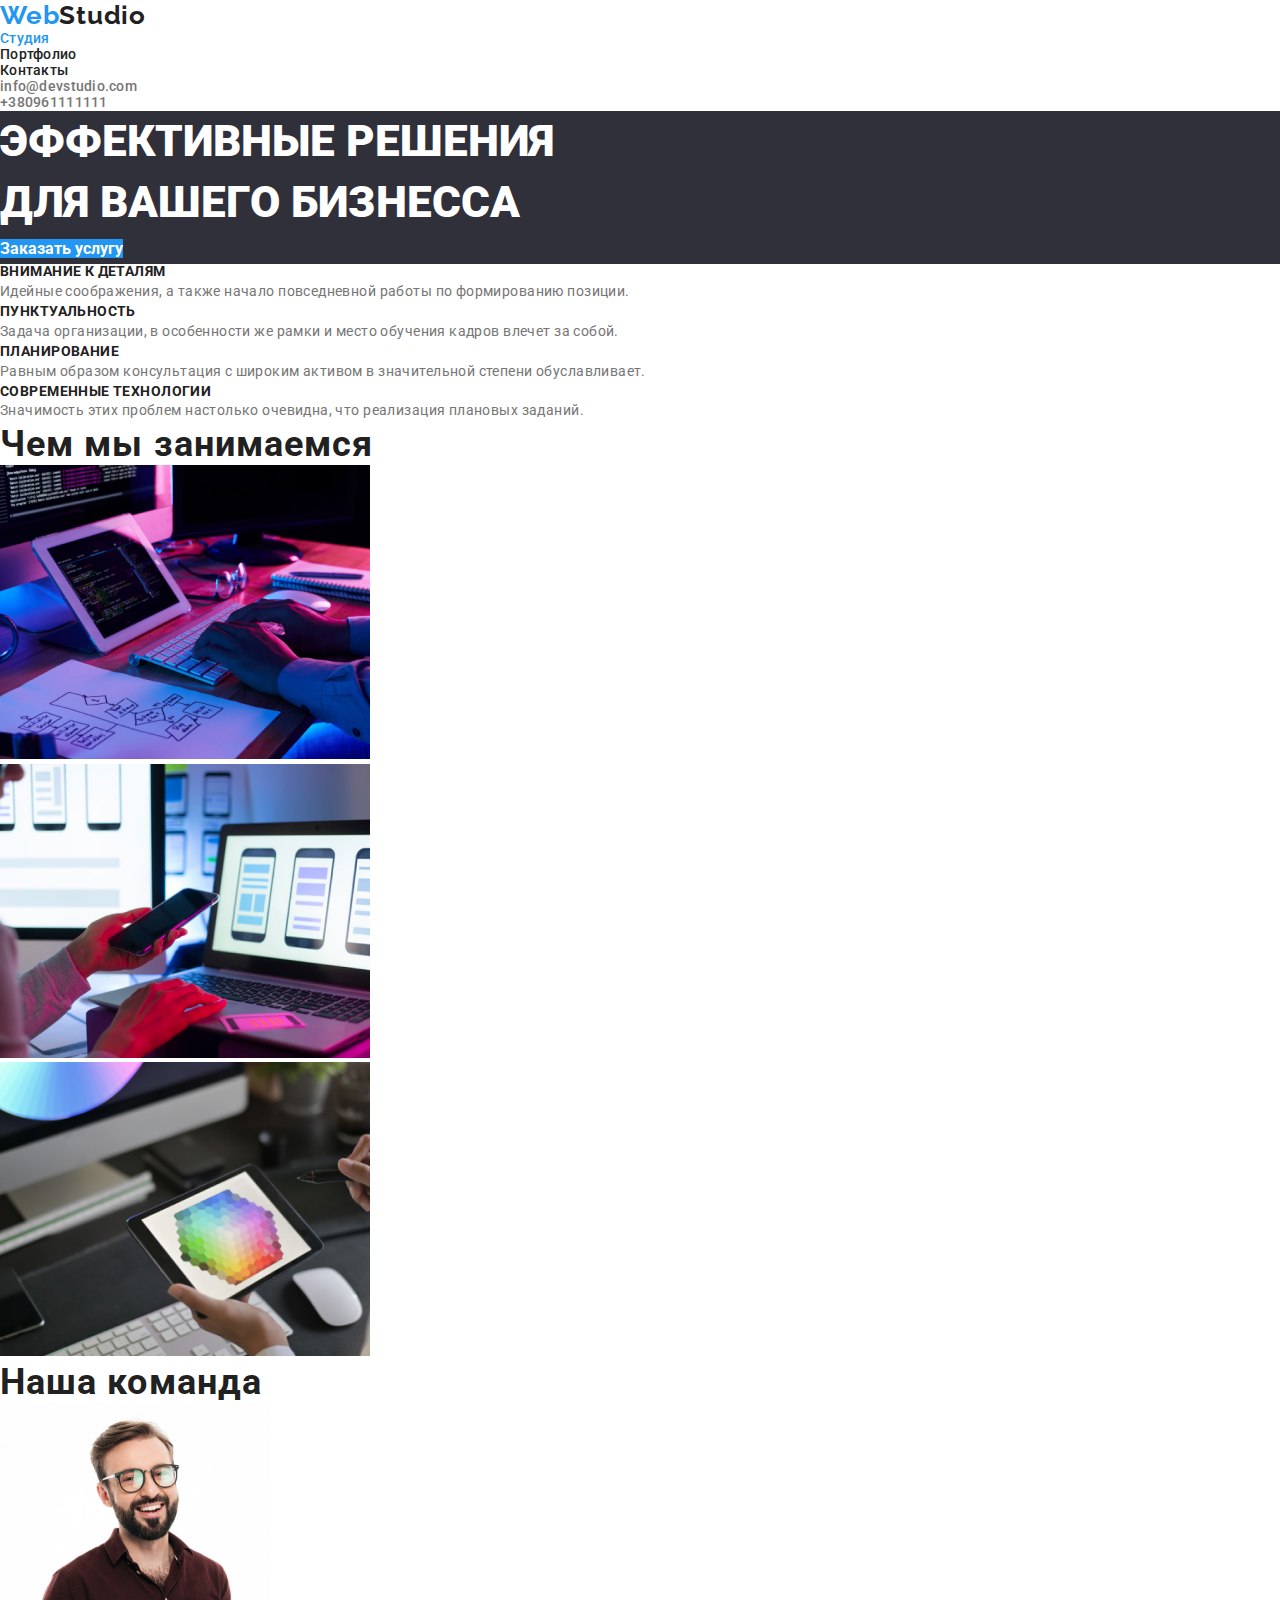
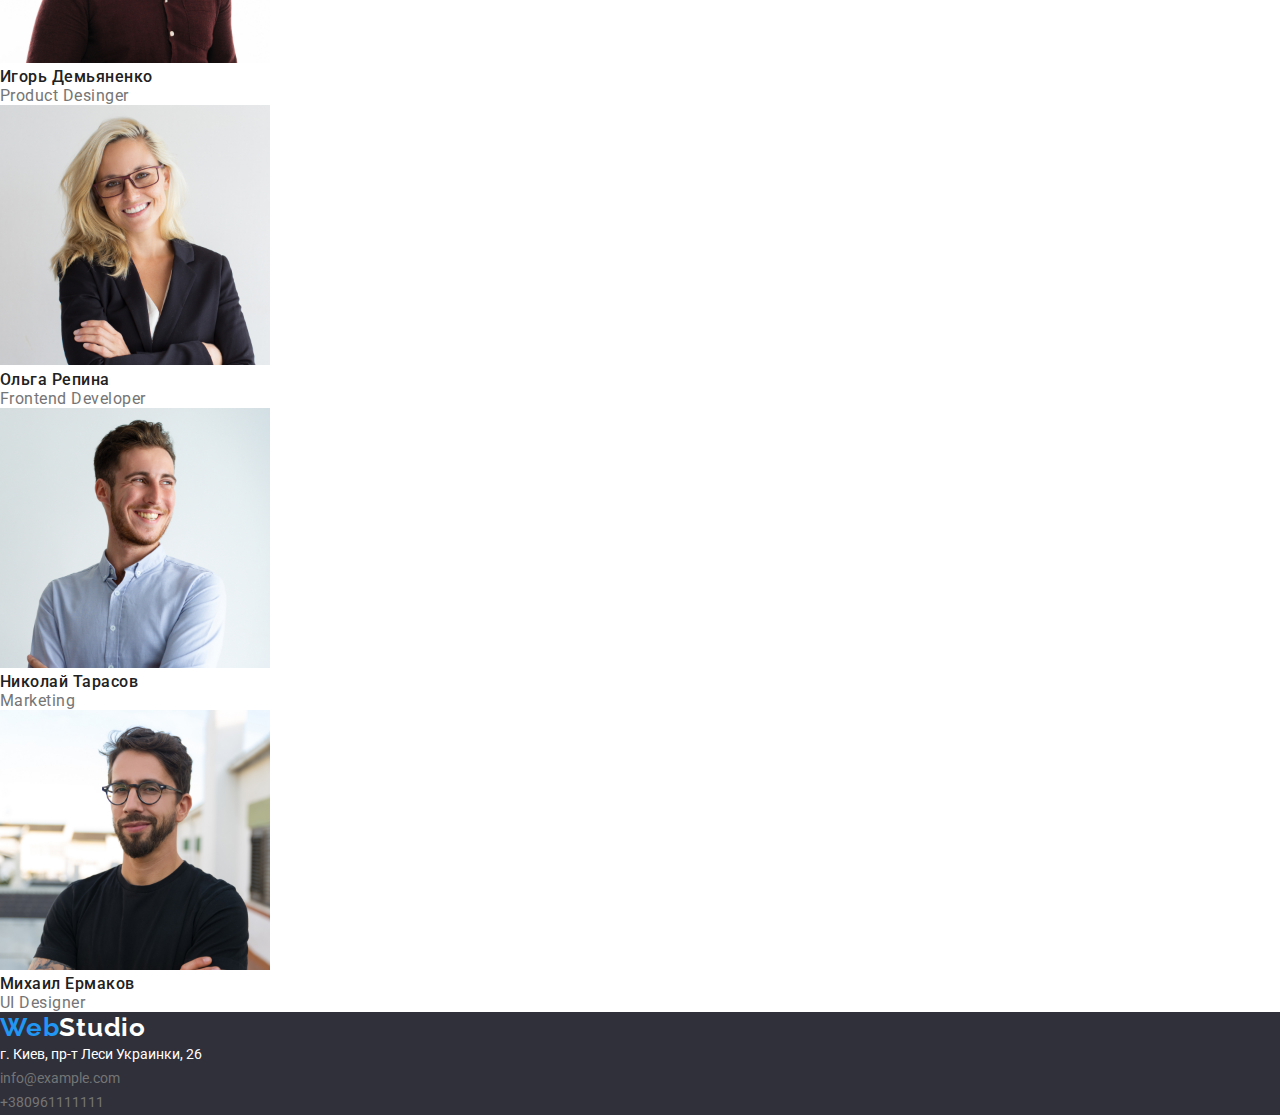
<file: index.html>
<!DOCTYPE html>
<html lang="ru">
    <head>
        <meta charset="UTF-8">
        <meta name="viewport" content="width=device-width, initial-scale=1.0">
        <title>Document</title>
        <link href="https://fonts.googleapis.com/css2?family=Raleway:wght@700&family=Roboto:wght@400;500;700;900&display=swap"
        rel="stylesheet">
        <link rel="stylesheet" href="https://cdnjs.cloudflare.com/ajax/libs/modern-normalize/1.0.0/modern-normalize.min.css">
        <link rel="stylesheet" href="./css/styles.css">
    </head>
    <body>
        <!-- Шапка -->
        <header>
            <nav>    
                <a href="" class="logo">
                    <span  class="logo-first-part">web</span><span class="logo-second-part">Studio</span>
                </a>
                <ul class="nav-list">
                    <li class="current-page"><a href="./index.html">студия</a></li>
                    <li><a href="./portfolio.html">портфолио</a></li>
                    <li><a href="">контакты</a></li>
                </ul>
            </nav>
                <ul class="header-contacts">
                    <li><a href="mailto:info@devstudio.com">info@devstudio.com</a></li>
                    <li><a href="tel:+380961111111">+380961111111</a></li>
                </ul>
        </header>
        <main>
            <!-- Герой -->
            <section class="hero">
                <h1 class="hero-title">эффективные решения<br>для вашего бизнесса</h1>
                <a href="" class="hero-link">Заказать услугу</a>
            </section>
            <!-- Преймущества -->
            <section class="advantages">
                <ul>
                    <li>
                        <h3>внимание к деталям</h3>
                    <p>идейные соображения, а также начало повседневной работы по формированию позиции.</p>
                    </li>
                    <li>
                        <h3>пунктуальность</h3>
                        <p>задача организации, в особенности же рамки и место обучения кадров влечет за собой.</p>
                    </li>
                    <li>
                        <h3>планирование</h3>
                        <p>равным образом консультация с широким активом в значительной степени обуславливает.</p>
                    </li>
                    <li>
                        <h3>современные технологии</h3>
                        <p>значимость этих проблем настолько очевидна, что реализация плановых заданий.</p>
                    </li>
                </ul>
            </section>
            <!-- Фото работ -->
            <section class="works">
                <h2 class="section-title">чем мы занимаемся</h2>
                <ul>
                <li><img src="./images/1.png" alt="работы" width="370"></li>
                <li><img src="./images/2.png" alt="еще работы" width="370"></li>
                <li><img src="./images/3.png" alt="и еще работы" width="370"></li>
                </ul>
            </section>
            <!-- О команде -->
            <section class="team">
            <h2 class="section-title">наша команда</h2>
            <ul>
                <li>
                    <img src="./images/Igor.jpg" alt="Фото Игоря" width="270">
                    <div>
                        <h3>Игорь Демьяненко</h3>
                        <p>Product Desinger</p>
                    </div>
                </li>
                <li>
                    <img src="./images/Olga.jpg" alt="Фото Ольги" width="270">
                    <div>
                        <h3>Ольга Репина</h3>
                        <p>Frontend Developer</p>
                    </div>
                </li>
                <li>
                    <img src="./images/Nikolai.jpg" alt="Фото Николая" width="270">
                    <div>
                        <h3>Николай Тарасов</h3>
                        <p>Marketing</p>
                    </div>
                </li>
                <li>
                    <img src="./images/Mihail.jpg" alt="Фото Михаила" width="270">
                    <div>
                        <h3>Михаил Ермаков</h3>
                        <p><span class="uppercase">UI</span> Designer</p>
                    </div>
                </li>

            </ul>
            </section>
        </main>
        <!-- Подвал -->
        <footer>
            <a href="" class="logo">
                <span class="logo-first-part">web</span><span class="logo-footer-second-part">Studio</span>
            </a>
            <address>
                <ul>
                    <li>
                        <a href="" class="address-place contacts">г. Киев, пр-т Леси Украинки, 26</a>
                    </li>
                    <li>
                        <a href="mailto:info@example.com" class="contacts">info@example.com</a><br>
                    </li>
                    <li>
                        <a href="tel:+380961111111" class="contacts">+380961111111</a>
                    </li>
                </ul>
            </address>

        </footer>
        

        
    </body>
</html>
</file>
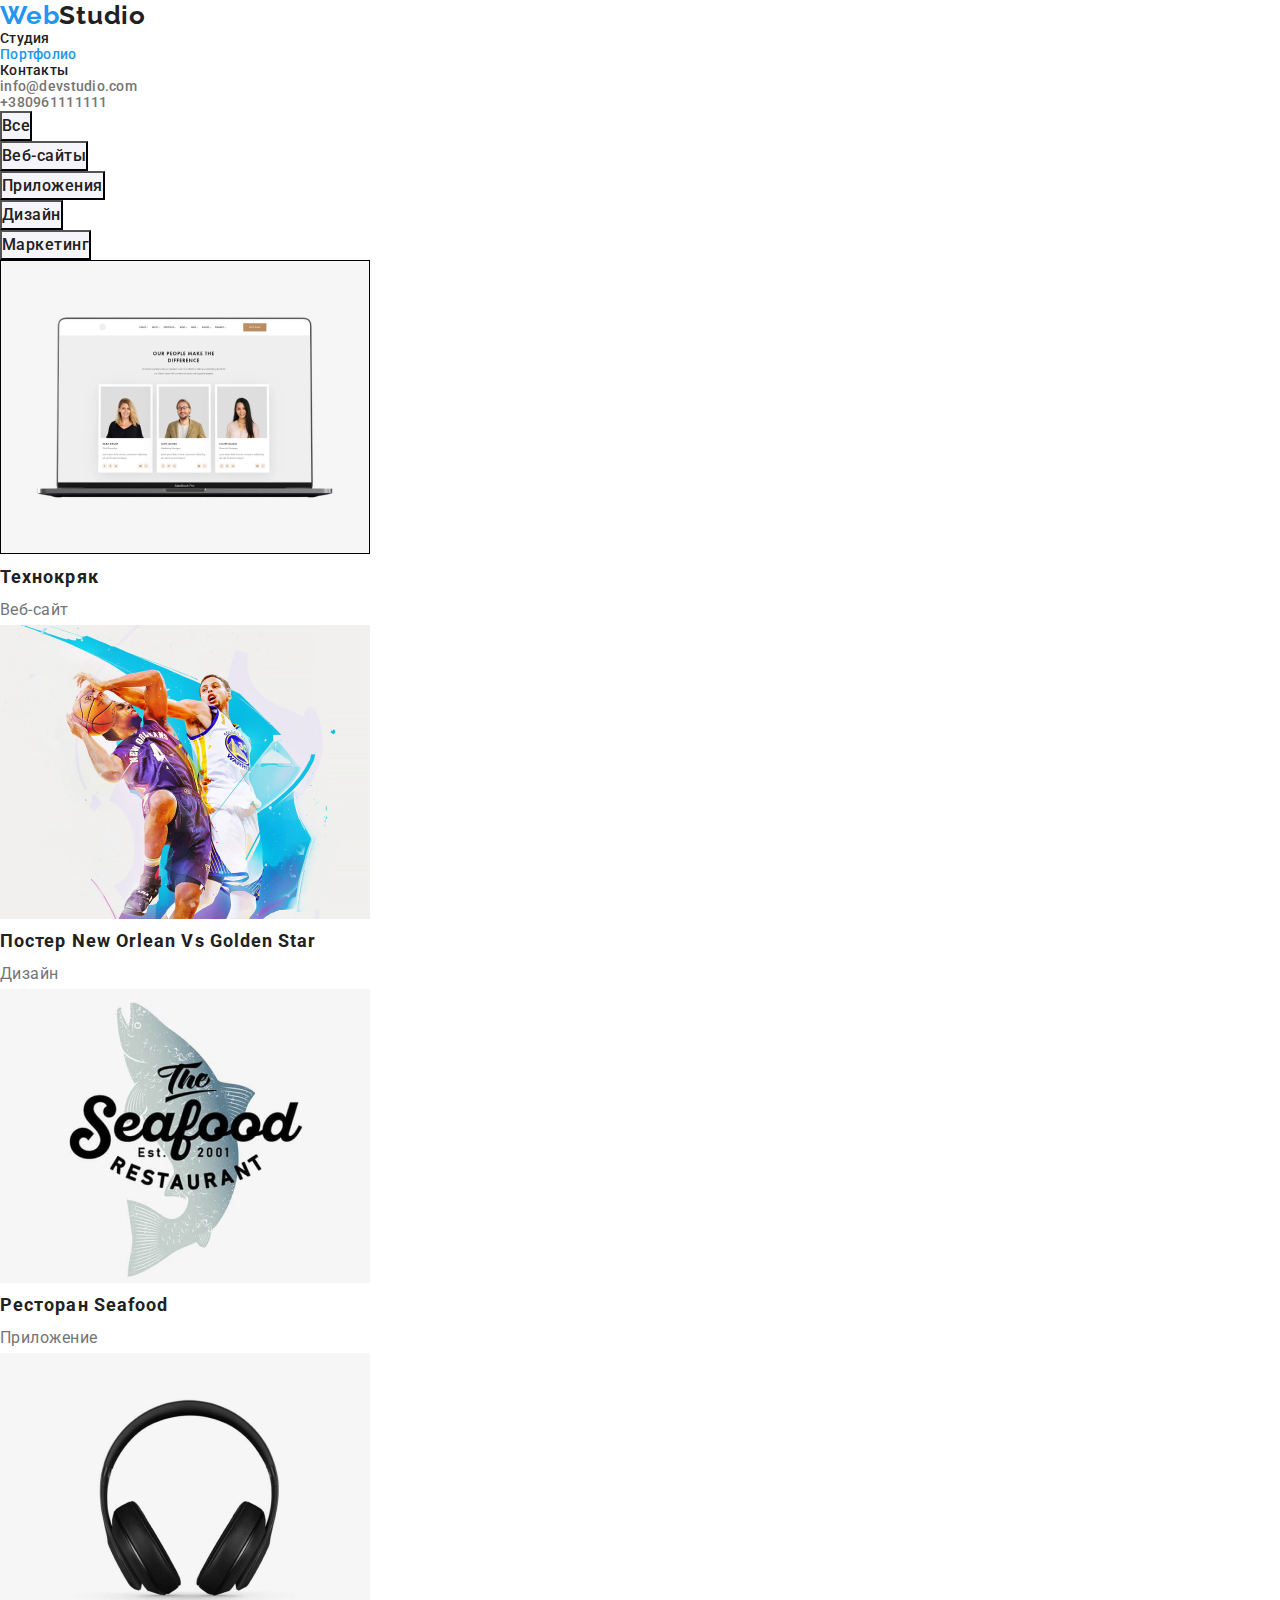
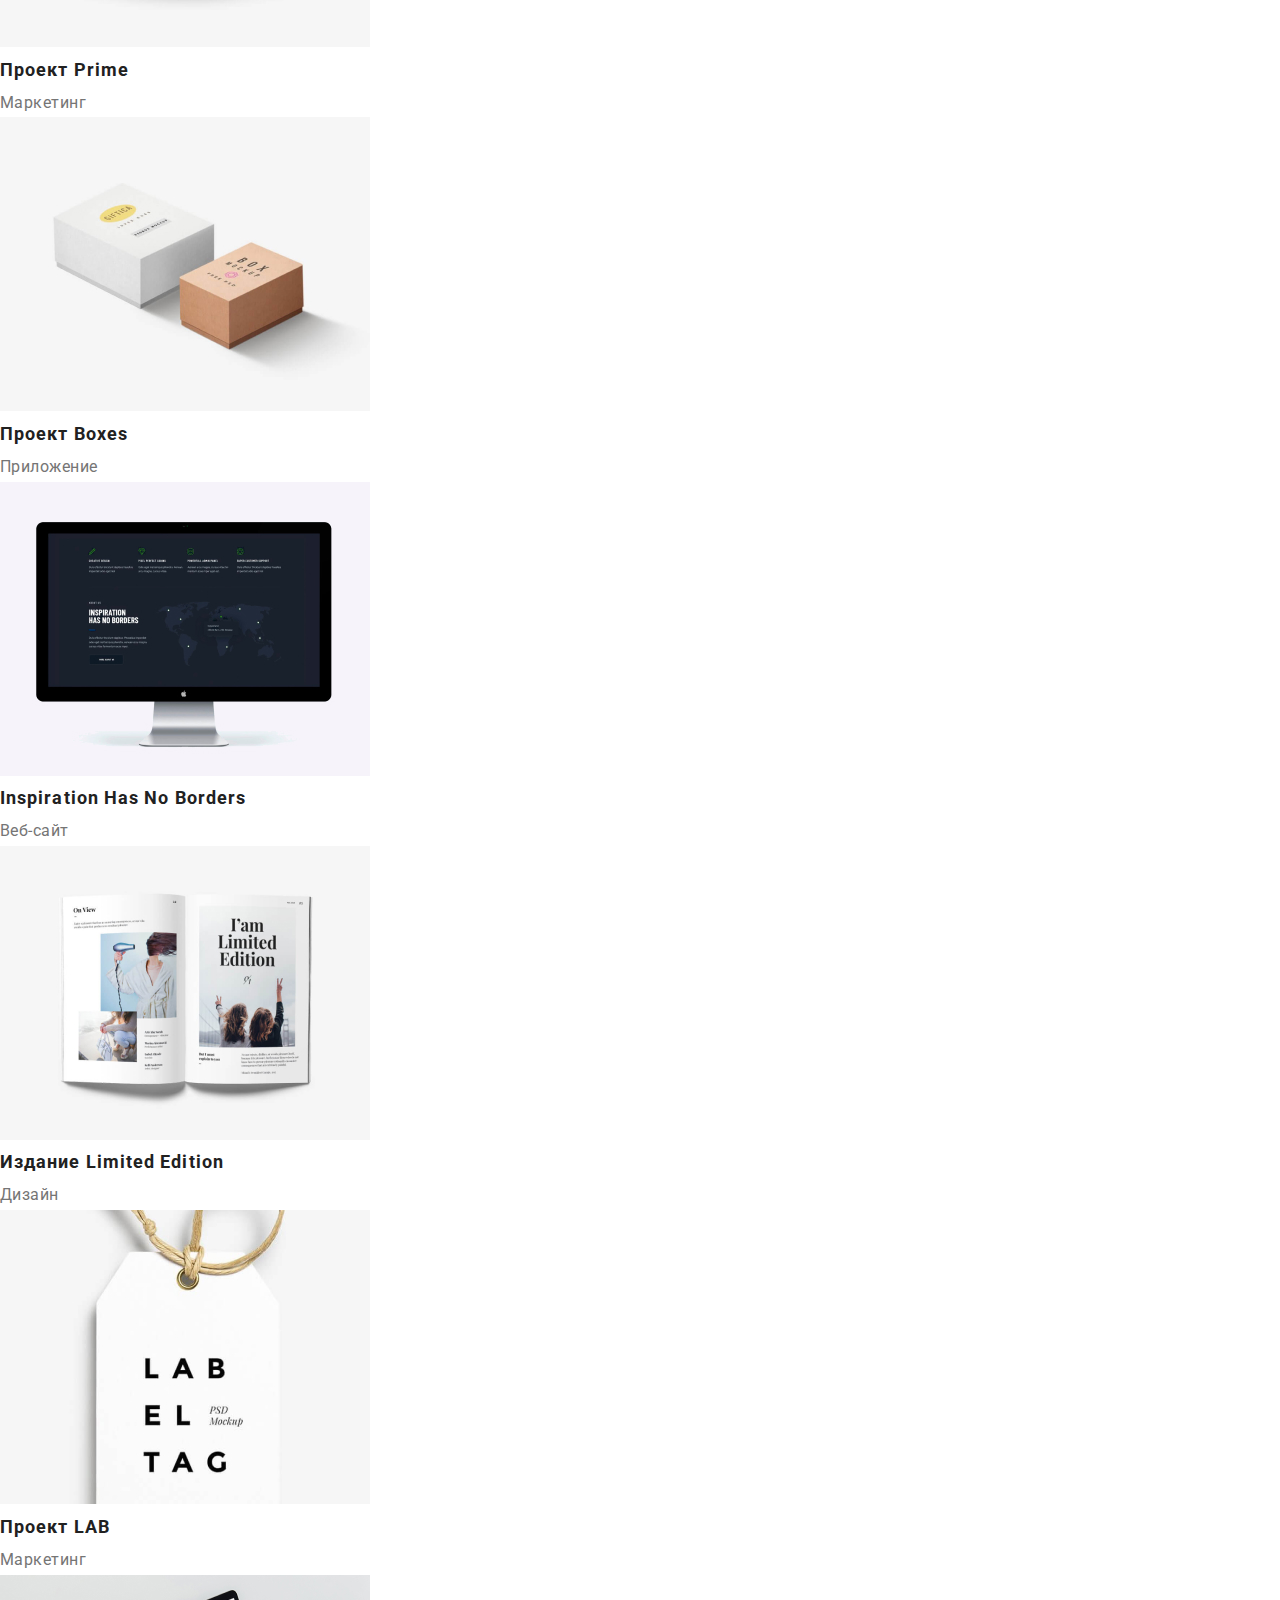
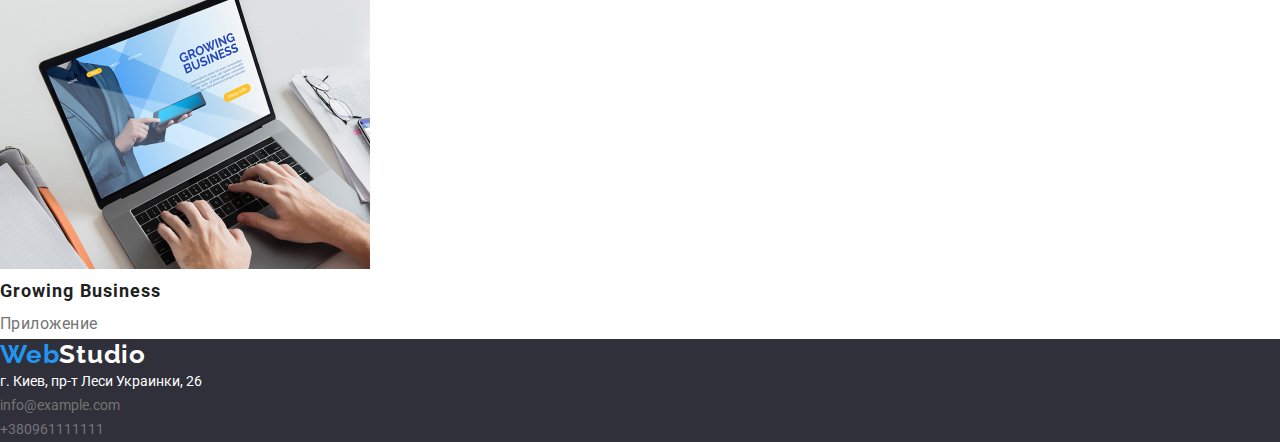
<file: portfolio.html>
<!DOCTYPE html>
<html lang="ru">

    <head>
        <meta charset="UTF-8">
        <meta name="viewport" content="width=device-width, initial-scale=1.0">
        <title>Document</title>
        <link href="https://fonts.googleapis.com/css2?family=Raleway:wght@700&family=Roboto:wght@400;500;700;900&display=swap"
        rel="stylesheet">
        <link rel="stylesheet" href="https://cdnjs.cloudflare.com/ajax/libs/modern-normalize/1.0.0/modern-normalize.min.css">
        <link rel="stylesheet" href="./css/styles.css">
    </head>

    <body>
        <!-- Шапка -->
        <header>
            <nav>
                <a href="" class="logo">
                    <span class="logo-first-part">web</span><span class="logo-second-part">Studio</span>
                </a>
                <ul  class="nav-list">
                    <li><a href="./index.html">студия</a></li>
                    <li class="current-page"><a href="./portfolio.html">портфолио</a></li>
                    <li><a href="">контакты</a></li>
                </ul>
            </nav>
            <ul class="header-contacts">
                <li><a href="mailto:info@devstudio.com">info@devstudio.com</a></li>
                <li><a href="tel:+380961111111">+380961111111</a></li>
            </ul>
        </header>
        <main>
            <section>
                <ul class="buttons">
                    <li><button>все</button></li>
                    <li><button>веб-сайты</button></li>
                    <li><button>приложения</button></li>
                    <li><button>дизайн</button></li>
                    <li><button>маркетинг</button></li>
                </ul>
                <ul class="cards">
                    <li>
                        <a href="">
                            <img src="./images/technokryack.jpg" alt=""> 
                            <h2>Технокряк</h2>
                            <p>Веб-сайт</p>
                        </a>
                    </li>
                    <li>
                        <a href="">
                            <img src="./images/poster-new-orlean.jpg" alt="">
                            <h2>Постер New Orlean vs Golden Star</h2>
                            <p>Дизайн</p>
                        </a>
                    </li>
                    <li>
                        <a href="">
                            <img src="./images/restoraunt-seafood.jpg" alt="">
                            <h2>Ресторан Seafood</h2>
                            <p>Приложение</p>
                        </a>
                    </li>
                    <li>
                        <a href="">
                            <img src="./images/project-prime.jpg" alt="">
                            <h2>Проект Prime</h2>
                            <p>Маркетинг</p>
                        </a>
                    </li>
                    <li>
                        <a href="">
                            <img src="./images/project-boxes.jpg" alt="">
                            <h2>Проект Boxes</h2>
                            <p>Приложение</p>
                        </a>
                    </li>
                    <li>
                        <a href="">
                            <img src="./images/inspirations.jpg" alt="">
                            <h2>Inspiration has no Borders</h2>
                            <p>Веб-сайт</p>
                        </a>
                    </li>
                    <li>
                        <a href="">
                            <img src="./images/limited-edition.jpg" alt="">
                            <h2>Издание Limited Edition</h2>
                            <p>Дизайн</p>
                        </a>
                    </li>
                    <li>
                        <a href="">
                            <img src="./images/project-lab.jpg" alt="">
                            <h2>Проект LAB</h2>
                            <p>Маркетинг</p>
                        </a>
                    </li>
                    <li>
                        <a href="">
                            <img src="./images/growing-buisness.jpg" alt="">
                            <h2>Growing Business</h2>
                            <p>Приложение</p>
                        </a>
                    </li>
                </ul>
            </section>
        </main>
        <!-- Подвал -->
        <footer>
            <a href="" class="logo">
                <span class="logo-first-part">web</span><span class="logo-footer-second-part">Studio</span>
            </a>
            <address>
                <ul>
                    <li>
                        <a href="" class="address-place contacts">г. Киев, пр-т Леси Украинки, 26</a>
                    </li>
                    <li>
                        <a href="mailto:info@example.com" class="contacts">info@example.com</a><br>
                    </li>
                    <li>
                        <a href="tel:+380961111111" class="contacts">+380961111111</a>
                    </li>
                </ul>
            </address>
            
        </footer>
          
                
                
    </body>
            
 </html>
</file>
<file: css/styles.css>
:root {
  --primary-text-color: #212121;
  --secondary-text-color: #757575;
  --accent: #2196f3;
  --white: #ffffff;
  --primary-bg-color: #2f303a;
  --secondary-bg-color: #f5f4fa;
}

* {
  text-decoration: none;
  color: inherit;
  margin: 0;
  padding: 0;
}
body {
  color: var(--primary-text-color);
  font-family: "Roboto", sans-serif;
  background-color: var(--white);
}
ul {
  list-style-type: none;
}
header {
  font-weight: 500;
  font-size: 14px;
  line-height: 1.14;
  letter-spacing: 0.02em;
}

.nav-list {
  text-transform: capitalize;
}
.logo-first-part,
.logo-second-part,
.logo-footer-second-part {
  font-family: "Raleway", sans-serif;
  font-size: 26px;
  line-height: 1.19;
  font-weight: 700;
  text-transform: capitalize;
  letter-spacing: 0.03em;
}
.logo-footer-second-part {
  color: var(--white);
}

.logo-first-part {
  color: var(--accent);
}

.current-page {
  color: var(--accent);
}
.hero-title {
  font-weight: 900;
  font-size: 44px;
  line-height: 1.4;
  color: var(--white);
  text-transform: uppercase;
}
.hero {
  background-color: var(--primary-bg-color);
}
.hero-link {
  color: var(--white);
  background-color: var(--accent);

  font-size: 16px;
  font-weight: 700;
  line-height: 1.9;
}
.advantages h3 {
  font-weight: 700;
  font-size: 14px;
  line-height: 1.14;
  text-transform: uppercase;
  letter-spacing: 0.03em;
}
.advantages p {
  color: var(--secondary-text-color);
  font-size: 14px;
  font-weight: 400;
  line-height: 1.7;
  letter-spacing: 0.03em;
}
.advantages p::first-letter {
  text-transform: capitalize;
}
.section-title {
  font-size: 36px;
  font-weight: 700;
  line-height: 1.17;
  letter-spacing: 0.03em;
}
.section-title::first-letter {
  text-transform: capitalize;
}
.team h3 {
  font-size: 16px;
  font-weight: 500;
  line-height: 1.19;
  letter-spacing: 0.03em;
}
.team p {
  font-size: 16px;
  font-weight: 400;
  line-height: 1.19;
  letter-spacing: 0.03em;

  color: var(--secondary-text-color);
}
footer {
  background-color: var(--primary-bg-color);
}
.contacts {
  font-style: normal;
  color: var(--secondary-text-color);
  font-weight: 400;
  font-size: 14px;
  line-height: 1.71;
}
.address-place {
  color: var(--white);
}
.buttons button:hover,
.buttons button:focus {
  color: var(--white);
  background-color: var(--accent);
}
.buttons button {
  background-color: var(--secondary-bg-color);

  font-weight: 500;
  font-size: 16px;
  line-height: 1.62;
  letter-spacing: 0.03em;
}
.buttons button::first-letter {
  text-transform: capitalize;
}
.cards h2 {
  font-size: 18px;
  font-weight: 700;
  line-height: 2;
  letter-spacing: 0.06em;
  text-transform: capitalize;
}
.lowercase {
  text-transform: lowercase;
}
.uppercase {
  text-transform: uppercase;
}
.cards p {
  font-size: 16px;
  color: var(--secondary-text-color);
  font-weight: 400;
  line-height: 1.87;
  letter-spacing: 0.03em;
}

.header-contacts {
  color: var(--secondary-text-color);
}

.nav-list a:hover,
.nav-list a:focus,
.header-contacts a:hover,
.header-contacts a:focus {
  color: var(--accent);
}
</file>
